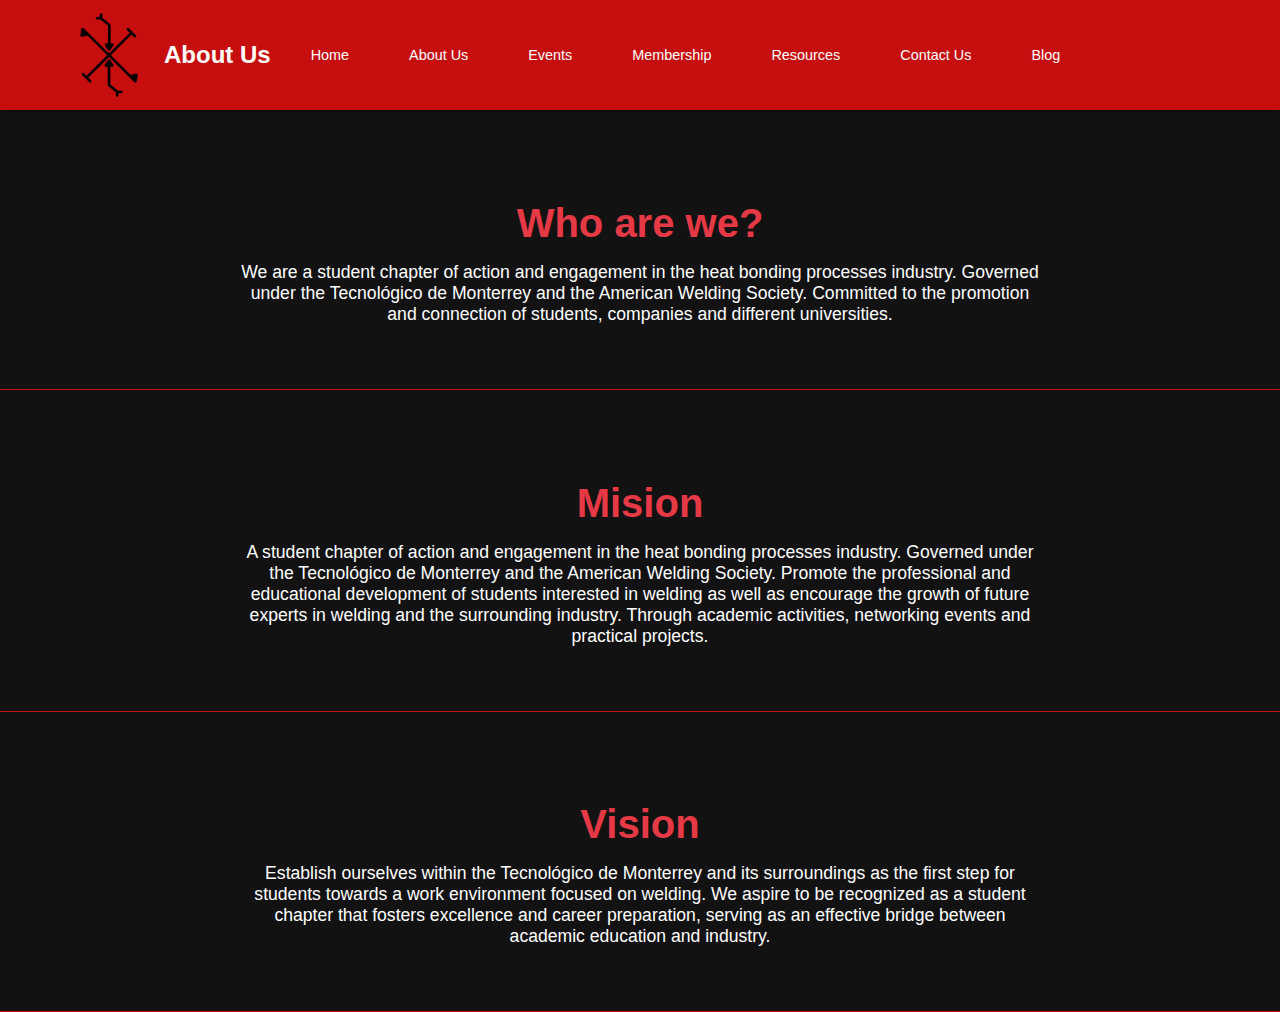
<file: about.html>
<!DOCTYPE html>
<html lang="en">
<head>
    <meta charset="UTF-8">
    <meta name="viewport" content="width=device-width, initial-scale=1.0">
    <title>About Us</title>
    <link rel="stylesheet" href="css/about.css">
</head>
<body>
    <header>
        <div class="container">
            <div class="logo">
                <img src="images/LOGO.png" alt="AWS Logo">
                <span class="membership-about">About Us</span>
                <nav>
                    <ul>
                        <li><a href="index.html">Home</a></li>
                        <li><a href="about.html">About Us</a></li>
                        <li><a href="event.html">Events</a></li>
                        <li><a href="membership.html">Membership</a></li>
                        <li><a href="resourses.html">Resources</a></li>
                        <li><a href="contact.html">Contact Us</a></li>
                        <li><a href="blog.html">Blog</a></li>
                    </ul>
                </nav>
            </div>
        </div>
    </header>
        <section class="whoiswe"> 
            <div class="we">
                <h1>Who are we?</h1>
                <p>We are a student chapter of action and engagement in the heat bonding processes industry. Governed under the Tecnológico de Monterrey and the American Welding Society. 
                    Committed to the promotion and connection of students, companies and different universities.</p>
            </div>
        </section>

    <section class="mission"> 
        <div class="m">
            <h1>Mision</h1>
            <p>A student chapter of action and engagement in the heat bonding processes industry. 

                Governed under the Tecnológico de Monterrey and the American Welding Society. 
                
                Promote the professional and educational development of students interested in welding as well as encourage the growth of future experts in welding and the surrounding industry. 
                Through academic activities, networking events and practical projects.</p>
        </div>
    </section>
    <section class="vision"> 
        <div class="v">
            <h1>Vision</h1>
            <p>Establish ourselves within the Tecnológico de Monterrey and its surroundings as the first step for students towards a work environment focused on welding. 
                We aspire to be recognized as a student chapter that fosters excellence and career preparation, serving as an effective bridge between academic education and industry.</p>
        </div>
    </section>

</body>

</html>
</file>
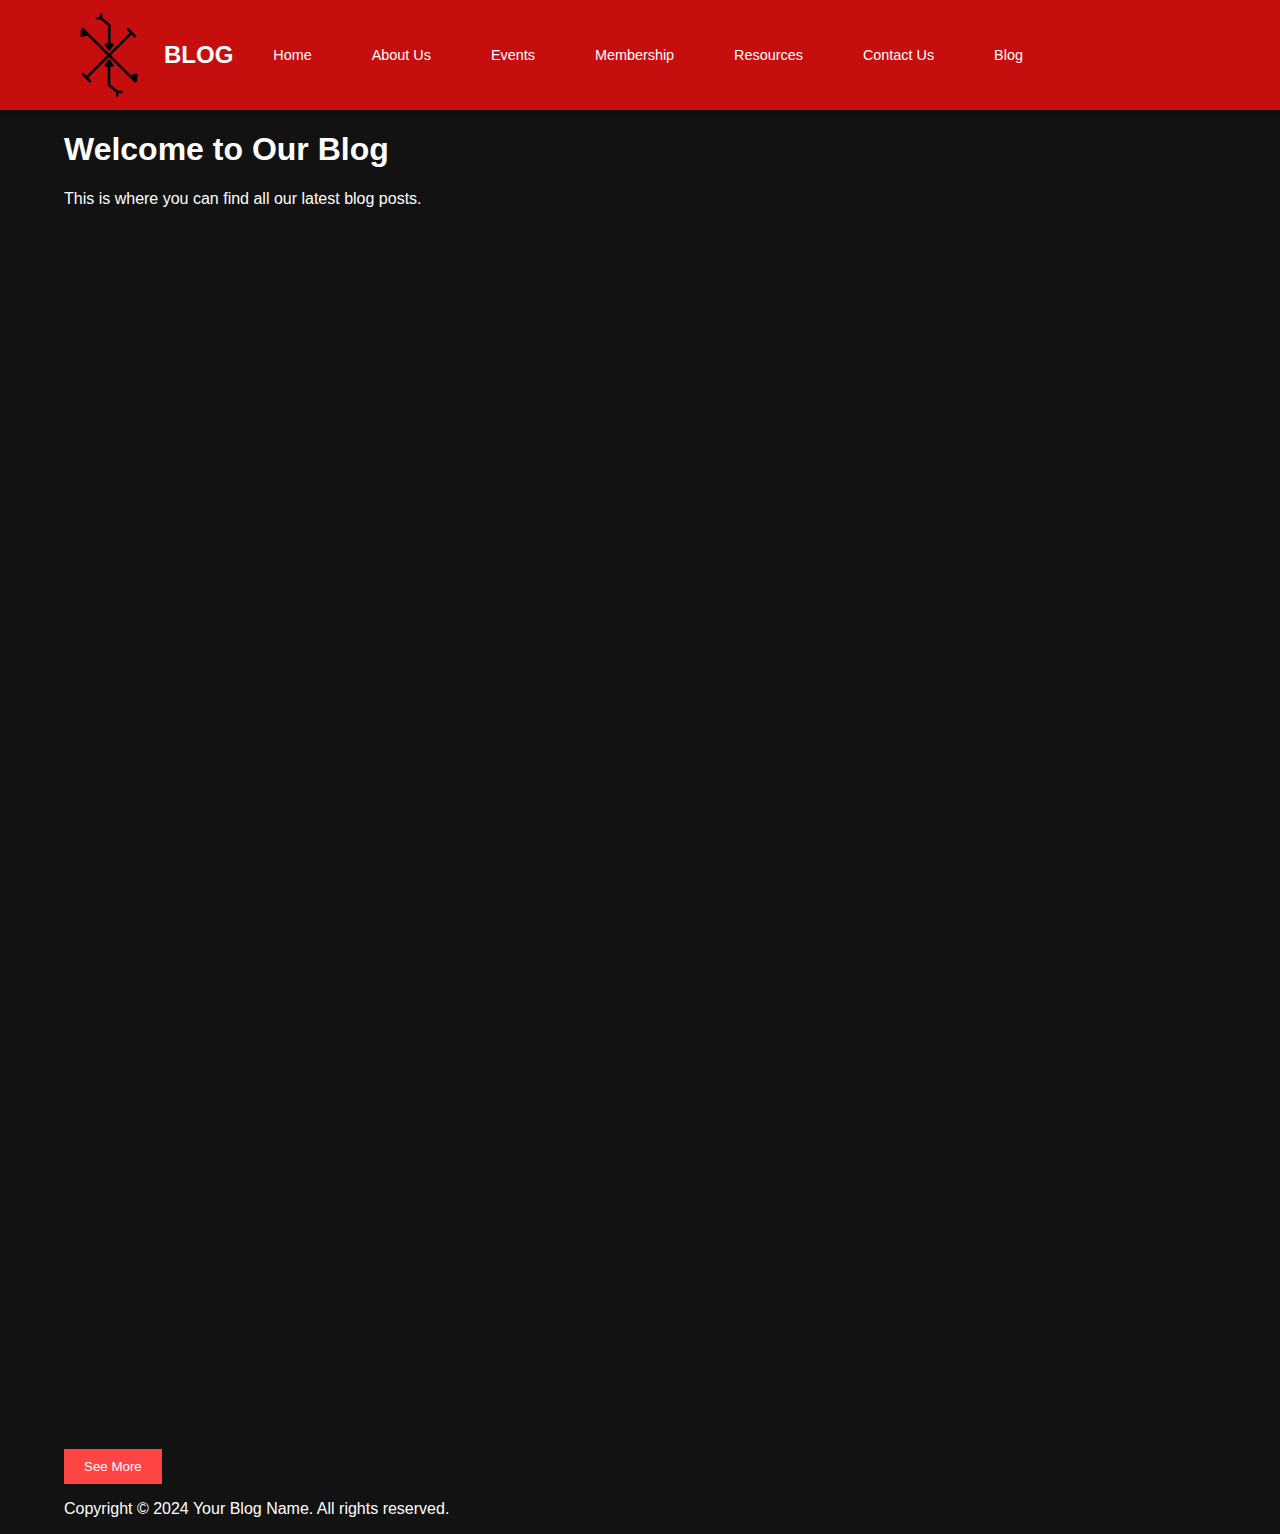
<file: blog.html>
<!DOCTYPE html>
<html lang="en">
<head>
    <meta charset="UTF-8">
    <meta name="viewport" content="width=device-width, initial-scale=1.0">
    <title>Blog</title>
    <!-- Link to your CSS file -->
    <link rel="stylesheet" href="css/blog.css">
</head>
<body>
    <header>
        <div class="container">
            <div class="logo">
                <img src="images/LOGO.png" alt="AWS Logo">
                <span class="chapter-name">BLOG</span> <!-- You may need to adjust spacing here -->
                <nav>
                    <ul>
                        <li><a href="index.html">Home</a></li>
                        <li><a href="about.html">About Us</a></li>
                        <li><a href="event.html">Events</a></li>
                        <li><a href="membership.html">Membership</a></li>
                        <li><a href="resources.html">Resources</a></li>
                        <li><a href="contact.html">Contact Us</a></li>
                        <li><a href="blog.html">Blog</a></li>
                        <li><a href="#search"><i class="fas fa-search"></i></a></li>
                    </ul>
                </nav>
            </div>
        </div>
    </header>

    <div class="container">
        <!-- Blog content goes here -->
        <h1>Welcome to Our Blog</h1>
        <p>This is where you can find all our latest blog posts.</p>
        <!-- Example blog posts -->
        <div class="blog-post">
            <img src="images/event1.jpg" alt="hello" width="550">
            <h2>FABTECH MTY Visit</h2>
            <p>Content of the blog post goes here.</p>
            <p>Published on: <time datetime="2024-05-30">May 30, 2024</time></p>
        </div>
        <div class="blog-post">
            <img src="images/about2.jpg" width="550">
            <h2>Student Chapter attends AWS Seminar</h2>
            <p>Content of the blog post goes here.</p>
            <p>Published on: <time datetime="2024-05-31">May 31, 2024</time></p>
        </div>
        <!-- Additional posts hidden by default -->
        <div class="blog-post hidden">
            <img src="images/committee.jpg" alt="Twilight" width="550">
            <h2>Visit at Twilight SA de CV </h2>
            <p>Content of the blog post goes here.</p>
            <p>Published on: <time datetime="2024-06-01">June 1, 2024</time></p>
        </div>
        <div class="blog-post hidden">
            <h2>Blog Post Title 4</h2>
            <p>Content of the blog post goes here.</p>
            <p>Published on: <time datetime="2024-06-02">June 2, 2024</time></p>
        </div>
        <!-- Button to toggle visibility of additional posts -->
        <button id="see-more-btn">See More</button>
    </div>

    <!-- Your footer section here -->
    <footer>
        <div class="container">
            <p>Copyright &copy; 2024 Your Blog Name. All rights reserved.</p>
        </div>
    </footer>

    <!-- Optionally, include any JavaScript files here -->
    <script>
        document.getElementById('see-more-btn').addEventListener('click', function() {
            var additionalPosts = document.querySelectorAll('.blog-post.hidden');
            additionalPosts.forEach(function(post) {
                post.classList.toggle('hidden');
            });
            // Change button text based on visibility
            this.textContent = additionalPosts[0].classList.contains('hidden') ? 'See More' : 'See Less';
        });
    </script>
</body>
</html>
</file>
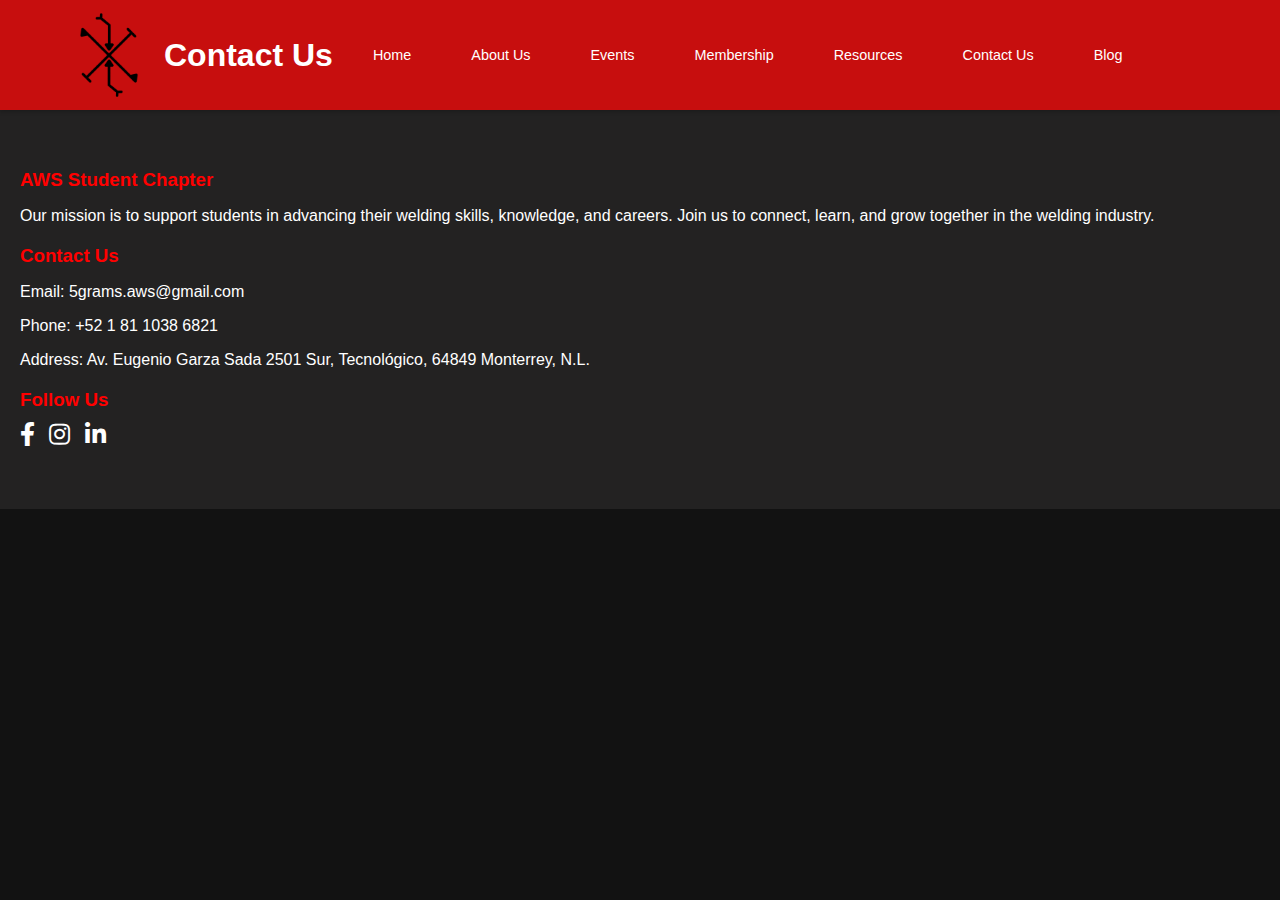
<file: contact.html>
<!DOCTYPE html>
<html lang="en">

<head>
    <meta charset="UTF-8">
    <meta name="viewport" content="width=device-width, initial-scale=1.0">
    <title>Membership - AWS Student Chapter</title>
    <link rel="stylesheet" href="css/contact.css">
    <link rel="stylesheet" href="https://cdnjs.cloudflare.com/ajax/libs/font-awesome/5.15.4/css/all.min.css">
</head>

<body>
    <!-- Header Section -->
    <header>
        <div class="container">
            <div class="logo">
                <img src="images/LOGO.png" alt="AWS Logo">
                <span class="membership-about">Contact Us</span>
                <nav>
                    <ul>
                        <li><a href="index.html">Home</a></li>
                        <li><a href="about.html">About Us</a></li>
                        <li><a href="event.html">Events</a></li>
                        <li><a href="membership.html">Membership</a></li>
                        <li><a href="resourses.html">Resources</a></li>
                        <li><a href="contact.html">Contact Us</a></li>
                        <li><a href="blog.html">Blog</a></li>
                    </ul>
                </nav>
            </div>
        </div>
    </header>
    <!-- Footer Section -->
    <footer>
        <div class="footer-container">
            <!-- About Section -->
            <div class="footer-section about">
                <h3>AWS Student Chapter</h3>
                <p>Our mission is to support students in advancing their welding skills, knowledge, and careers. Join us to connect, learn, and grow together in the welding industry.</p>
            </div>
            
            <!-- Contact Section -->
            <div class="footer-section contact">
                <h3>Contact Us</h3>
                <p>Email: <a href="5grams.aws@gmail.com">5grams.aws@gmail.com</a></p>
                <p>Phone: <a href="tel:+52 1 81 1038 6821">+52 1 81 1038 6821</a></p>
                <p>Address: Av. Eugenio Garza Sada 2501 Sur, Tecnológico, 64849 Monterrey, N.L.</p>
            </div>
            
            <!-- Social Media Section -->
            <div class="footer-section social">
                <h3>Follow Us</h3>
                <div class="social-icons">
                    <a href="#" aria-label="Facebook"><i class="fab fa-facebook-f"></i></a>
                    <a href="https://www.instagram.com/5grams.aws?igsh=NTc4MTIwNjQ2YQ==" aria-label="Instagram"><i class="fab fa-instagram"></i></a>
                    <a href="#" aria-label="LinkedIn"><i class="fab fa-linkedin-in"></i></a>
                </div>
            </div>
        </div>
    </footer>
</body>

</html>
</file>
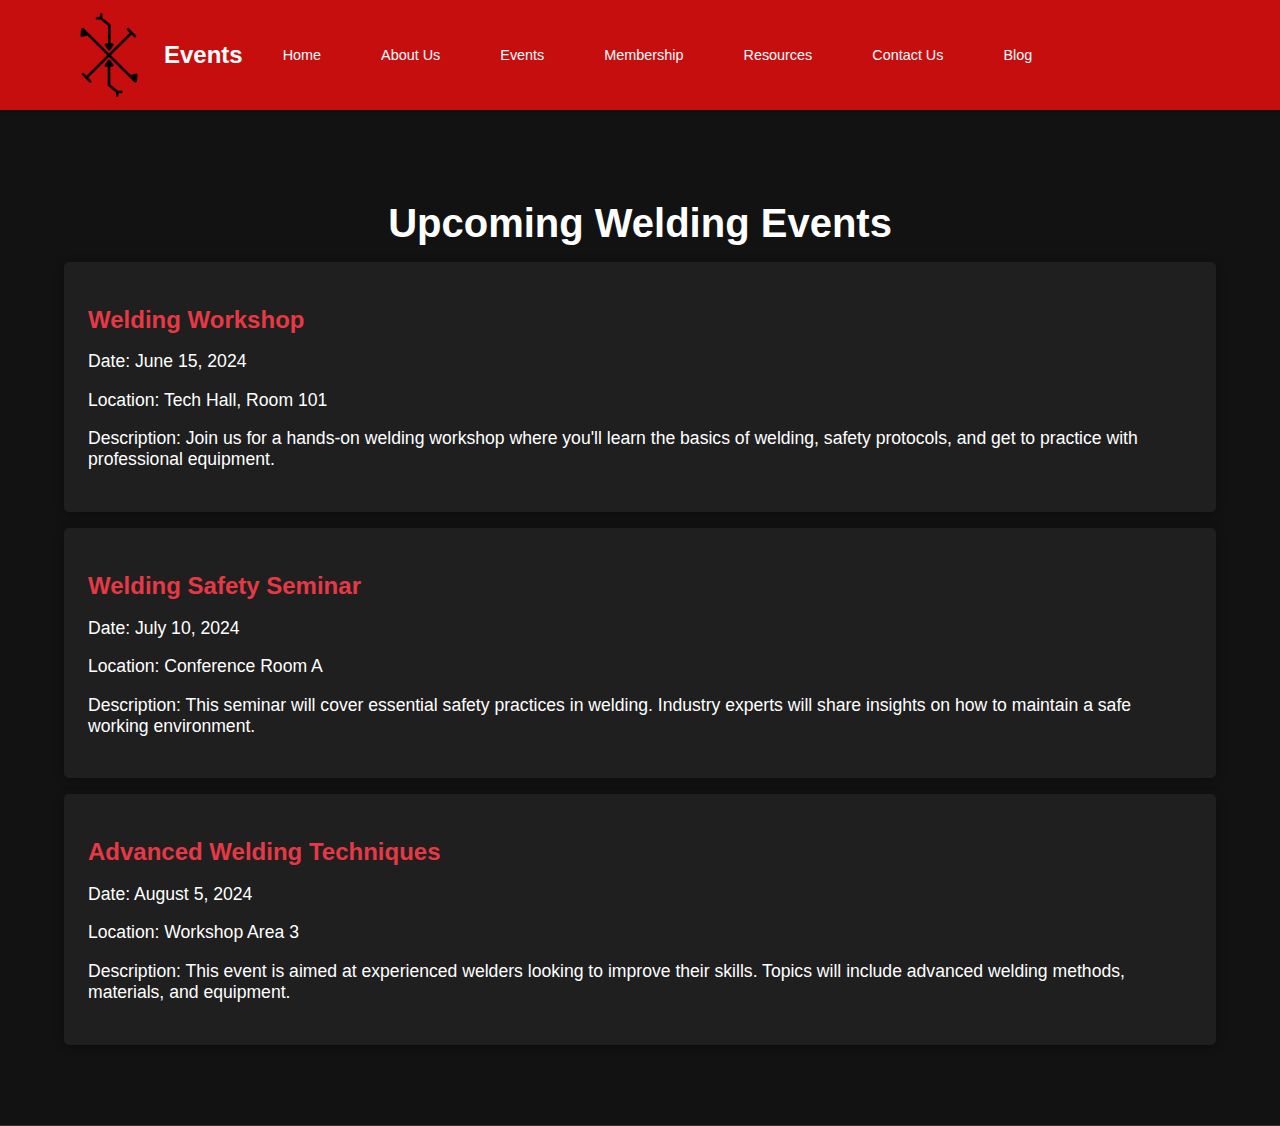
<file: event.html>
<!DOCTYPE html>
<html lang="en">
<head>
    <meta charset="UTF-8">
    <meta name="viewport" content="width=device-width, initial-scale=1.0">
    <title>Events</title>
    <link rel="stylesheet" href="css/events.css">
</head>
<body>
    <header>
        <div class="container">
            <div class="logo">
                <img src="images/LOGO.png" alt="AWS Logo">
                <span class="membership-about">Events</span>
                <nav>
                    <ul>
                        <li><a href="index.html">Home</a></li>
                        <li><a href="about.html">About Us</a></li>
                        <li><a href="event.html">Events</a></li>
                        <li><a href="membership.html">Membership</a></li>
                        <li><a href="resourses.html">Resources</a></li>
                        <li><a href="contact.html">Contact Us</a></li>
                        <li><a href="blog.html">Blog</a></li>
                        <li><a href="#search"><i class="fas fa-search"></i></a></li>
                    </ul>
                </nav>
            </div>
        </div>
    </header>

    <section class="events">
        <div class="container">
            <h1>Upcoming Welding Events</h1>
            <div class="event">
                <h2>Welding Workshop</h2>
                <p>Date: June 15, 2024</p>
                <p>Location: Tech Hall, Room 101</p>
                <p>Description: Join us for a hands-on welding workshop where you'll learn the basics of welding, safety protocols, and get to practice with professional equipment.</p>
            </div>
            <div class="event">
                <h2>Welding Safety Seminar</h2>
                <p>Date: July 10, 2024</p>
                <p>Location: Conference Room A</p>
                <p>Description: This seminar will cover essential safety practices in welding. Industry experts will share insights on how to maintain a safe working environment.</p>
            </div>
            <div class="event">
                <h2>Advanced Welding Techniques</h2>
                <p>Date: August 5, 2024</p>
                <p>Location: Workshop Area 3</p>
                <p>Description: This event is aimed at experienced welders looking to improve their skills. Topics will include advanced welding methods, materials, and equipment.</p>
            </div>
        </div>
    </section>
</body>
</html>


    <section>

    </section>
</body>
</html>
</file>
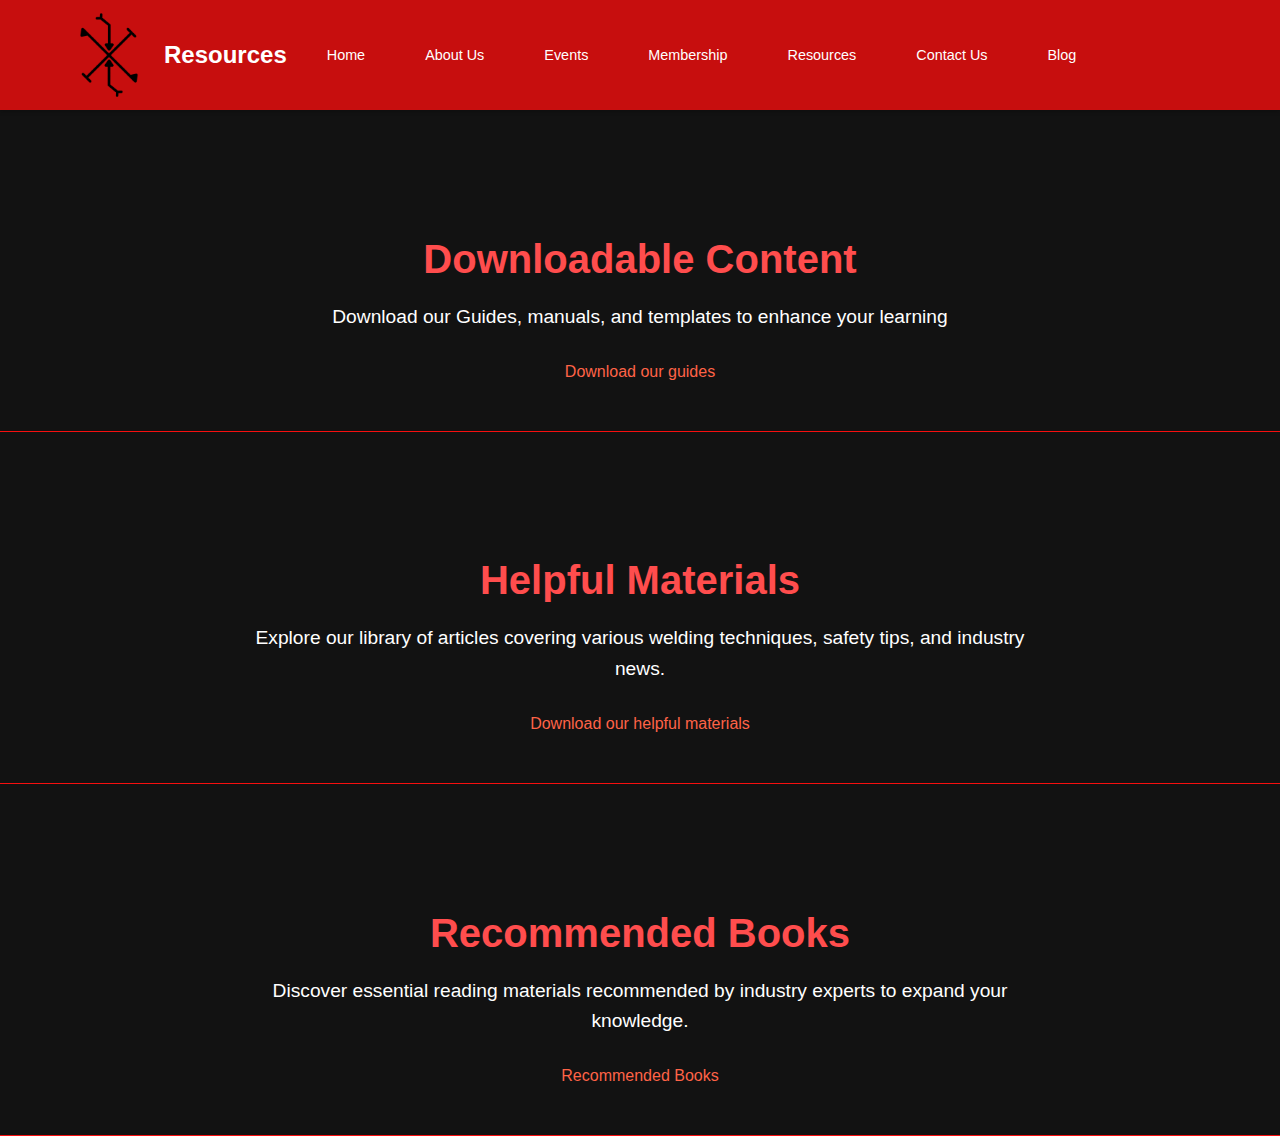
<file: resourses.html>
<!DOCTYPE html>
<html lang="en">
<head>
    <meta charset="UTF-8">
    <meta name="viewport" content="width=device-width, initial-scale=1.0">
    <title>Membership</title>
    <link rel="stylesheet" href="css/resources.css">
</head>
<body>
    <header>
        <div class="container">
            <div class="logo">
                <img src="images/LOGO.png" alt="AWS Logo">
                <span class="membership-about">Resources</span>
                <nav>
                    <ul>
                        <li><a href="index.html">Home</a></li>
                        <li><a href="about.html">About Us</a></li>
                        <li><a href="event.html">Events</a></li>
                        <li><a href="membership.html">Membership</a></li>
                        <li><a href="resourses.html">Resources</a></li>
                        <li><a href="contact.html">Contact Us</a></li>
                        <li><a href="blog.html">Blog</a></li>
                        <li><a href="#search"><i class="fas fa-search"></i></a></li>
                    </ul>
                </nav>
            </div>
        </div>
    </header>

    <section class="Download">
        <div class="Download-content">
            <h1>Downloadable Content</h1>
            <p>Download our Guides, manuals, and templates to enhance your learning</p>
            <!--<button>Download Now</button>-->
            <a href="#content"> Download our guides</a>
        </div>
    </section>

    <section class="Helpful Materials">
        <h1>Helpful Materials</h1>
        <p>Explore our library of articles covering various welding techniques, safety tips, and industry news.</p>
        <!--<button>Learn More</button>-->
        <a href="downlodables/organizationalmanual-2-16.pdf">Download our helpful materials</a>
    </section>

    <section class="Recommended Books">
        <h1>Recommended Books</h1>
        <p>Discover essential reading materials recommended by industry experts to expand your knowledge.</p>
        <!-- <button>Explore Books</button> -->
        <a href="Recommended books">Recommended Books</a>
    </section>  
</body>
</html>
</file>
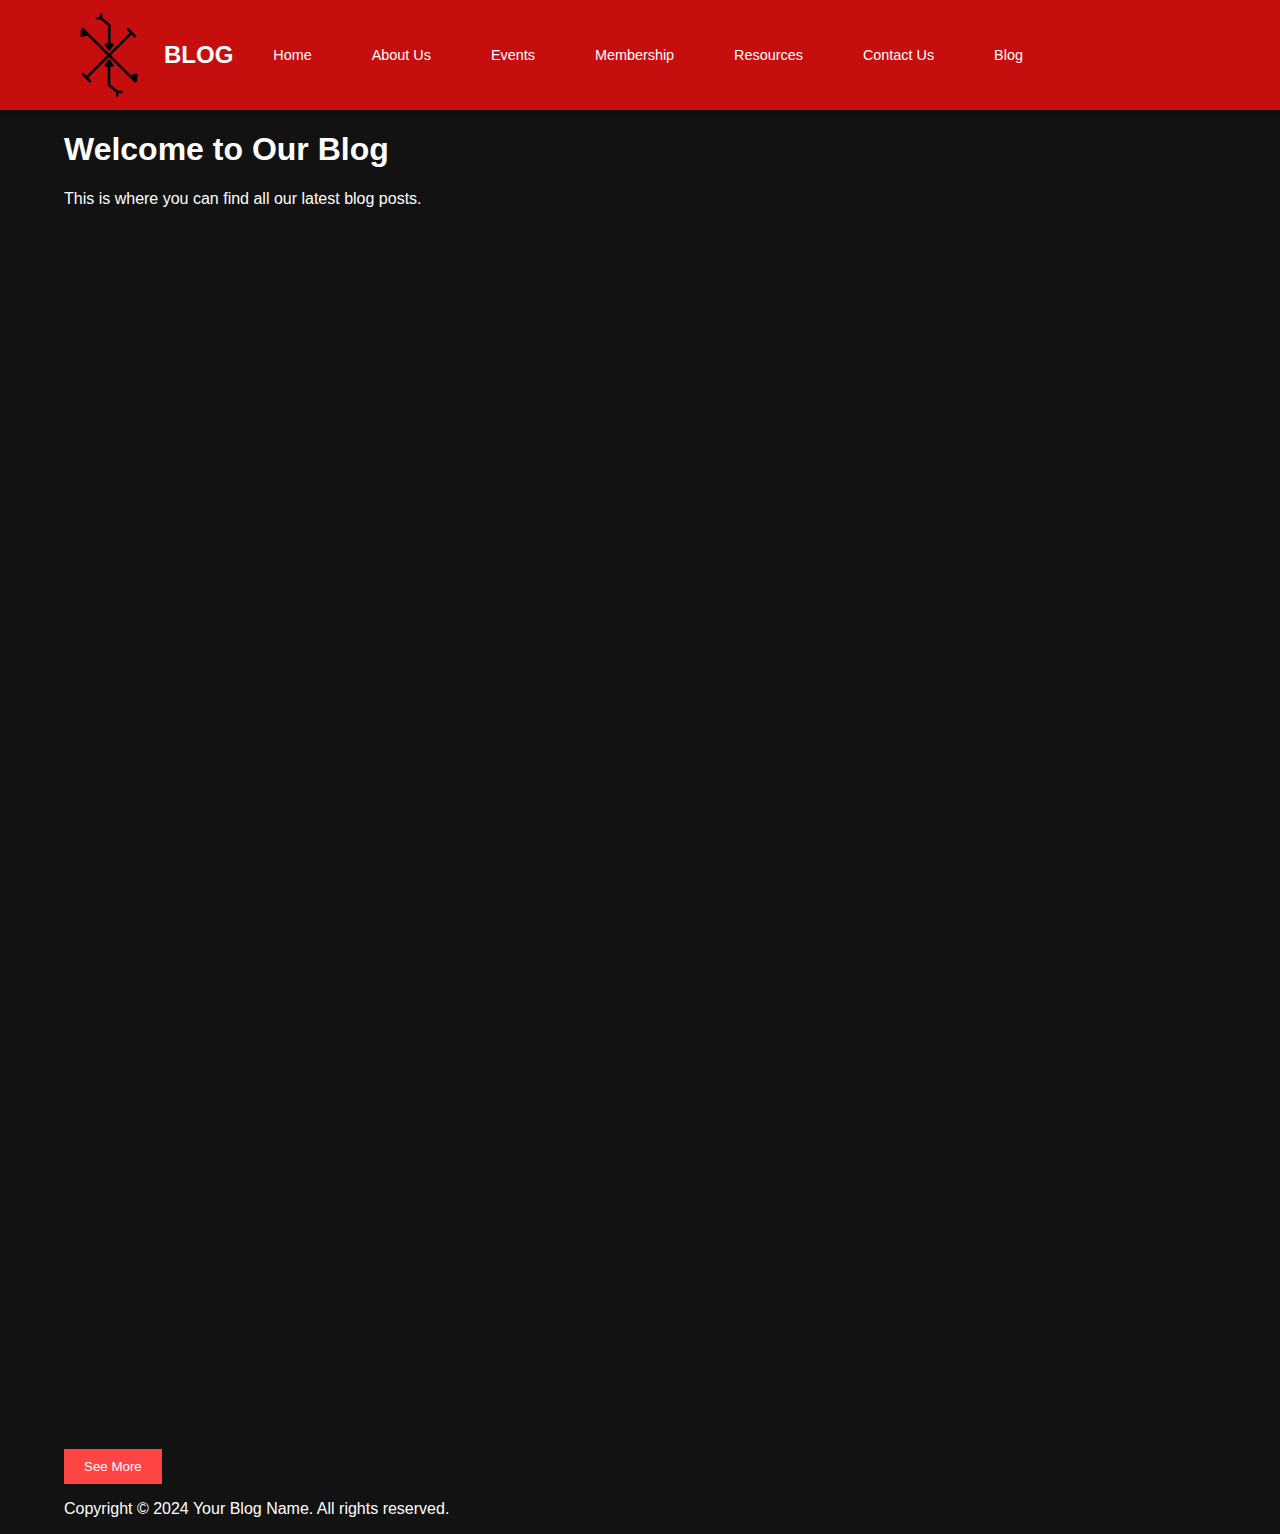
<file: html/blog.html>
<!DOCTYPE html>
<html lang="en">
<head>
    <meta charset="UTF-8">
    <meta name="viewport" content="width=device-width, initial-scale=1.0">
    <title>Blog</title>
    <!-- Link to your CSS file -->
    <link rel="stylesheet" href="/css/blog.css">
</head>
<body>
    <header>
        <div class="container">
            <div class="logo">
                <img src="/images/LOGO.png" alt="AWS Logo">
                <span class="chapter-name">BLOG</span> <!-- You may need to adjust spacing here -->
                <nav>
                    <ul>
                        <li><a href="main.html">Home</a></li>
                        <li><a href="about.html">About Us</a></li>
                        <li><a href="event.html">Events</a></li>
                        <li><a href="membership.html">Membership</a></li>
                        <li><a href="resources.html">Resources</a></li>
                        <li><a href="contact.html">Contact Us</a></li>
                        <li><a href="blog.html">Blog</a></li>
                        <li><a href="#search"><i class="fas fa-search"></i></a></li>
                    </ul>
                </nav>
            </div>
        </div>
    </header>

    <div class="container">
        <!-- Blog content goes here -->
        <h1>Welcome to Our Blog</h1>
        <p>This is where you can find all our latest blog posts.</p>
        <!-- Example blog posts -->
        <div class="blog-post">
            <img src="/images/event1.jpg" alt="hello" width="550">
            <h2>FABTECH MTY Visit</h2>
            <p>Content of the blog post goes here.</p>
            <p>Published on: <time datetime="2024-05-30">May 30, 2024</time></p>
        </div>
        <div class="blog-post">
            <img src="/images/about2.jpg" width="550">
            <h2>Student Chapter attends AWS Seminar</h2>
            <p>Content of the blog post goes here.</p>
            <p>Published on: <time datetime="2024-05-31">May 31, 2024</time></p>
        </div>
        <!-- Additional posts hidden by default -->
        <div class="blog-post hidden">
            <img src="/images/committee.jpg" alt="Twilight" width="550">
            <h2>Visit at Twilight SA de CV </h2>
            <p>Content of the blog post goes here.</p>
            <p>Published on: <time datetime="2024-06-01">June 1, 2024</time></p>
        </div>
        <div class="blog-post hidden">
            <h2>Blog Post Title 4</h2>
            <p>Content of the blog post goes here.</p>
            <p>Published on: <time datetime="2024-06-02">June 2, 2024</time></p>
        </div>
        <!-- Button to toggle visibility of additional posts -->
        <button id="see-more-btn">See More</button>
    </div>

    <!-- Your footer section here -->
    <footer>
        <div class="container">
            <p>Copyright &copy; 2024 Your Blog Name. All rights reserved.</p>
        </div>
    </footer>

    <!-- Optionally, include any JavaScript files here -->
    <script>
        document.getElementById('see-more-btn').addEventListener('click', function() {
            var additionalPosts = document.querySelectorAll('.blog-post.hidden');
            additionalPosts.forEach(function(post) {
                post.classList.toggle('hidden');
            });
            // Change button text based on visibility
            this.textContent = additionalPosts[0].classList.contains('hidden') ? 'See More' : 'See Less';
        });
    </script>
</body>
</html>
</file>
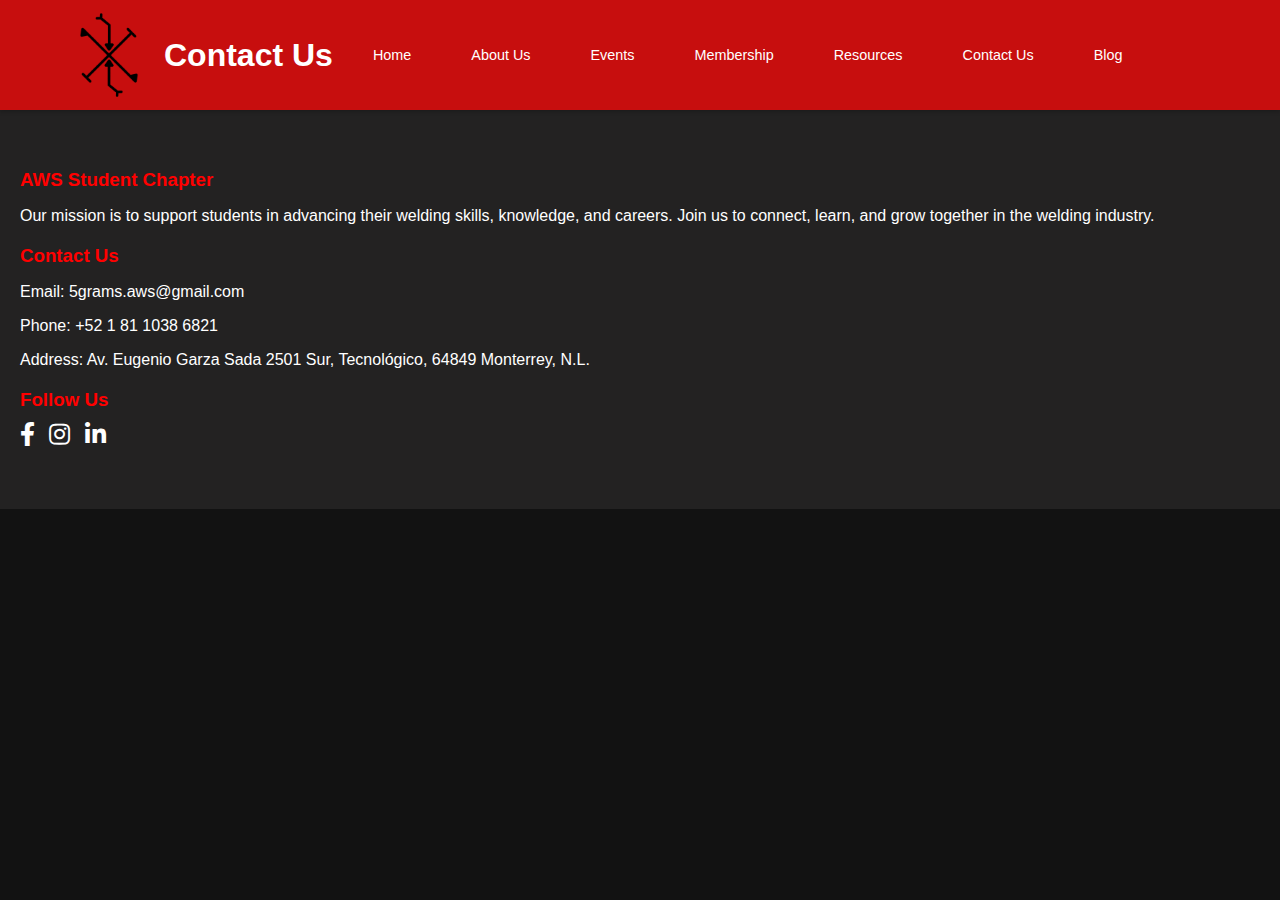
<file: html/contact.html>
<!DOCTYPE html>
<html lang="en">

<head>
    <meta charset="UTF-8">
    <meta name="viewport" content="width=device-width, initial-scale=1.0">
    <title>Membership - AWS Student Chapter</title>
    <link rel="stylesheet" href="/css/contact.css">
    <link rel="stylesheet" href="https://cdnjs.cloudflare.com/ajax/libs/font-awesome/5.15.4/css/all.min.css">
</head>

<body>
    <!-- Header Section -->
    <header>
        <div class="container">
            <div class="logo">
                <img src="/images/LOGO.png" alt="AWS Logo">
                <span class="membership-about">Contact Us</span>
                <nav>
                    <ul>
                        <li><a href="main.html">Home</a></li>
                        <li><a href="about.html">About Us</a></li>
                        <li><a href="event.html">Events</a></li>
                        <li><a href="membership.html">Membership</a></li>
                        <li><a href="resourses.html">Resources</a></li>
                        <li><a href="contact.html">Contact Us</a></li>
                        <li><a href="blog.html">Blog</a></li>
                    </ul>
                </nav>
            </div>
        </div>
    </header>
    <!-- Footer Section -->
    <footer>
        <div class="footer-container">
            <!-- About Section -->
            <div class="footer-section about">
                <h3>AWS Student Chapter</h3>
                <p>Our mission is to support students in advancing their welding skills, knowledge, and careers. Join us to connect, learn, and grow together in the welding industry.</p>
            </div>
            
            <!-- Contact Section -->
            <div class="footer-section contact">
                <h3>Contact Us</h3>
                <p>Email: <a href="5grams.aws@gmail.com">5grams.aws@gmail.com</a></p>
                <p>Phone: <a href="tel:+52 1 81 1038 6821">+52 1 81 1038 6821</a></p>
                <p>Address: Av. Eugenio Garza Sada 2501 Sur, Tecnológico, 64849 Monterrey, N.L.</p>
            </div>
            
            <!-- Social Media Section -->
            <div class="footer-section social">
                <h3>Follow Us</h3>
                <div class="social-icons">
                    <a href="#" aria-label="Facebook"><i class="fab fa-facebook-f"></i></a>
                    <a href="https://www.instagram.com/5grams.aws?igsh=NTc4MTIwNjQ2YQ==" aria-label="Instagram"><i class="fab fa-instagram"></i></a>
                    <a href="#" aria-label="LinkedIn"><i class="fab fa-linkedin-in"></i></a>
                </div>
            </div>
        </div>
    </footer>
</body>

</html>
</file>
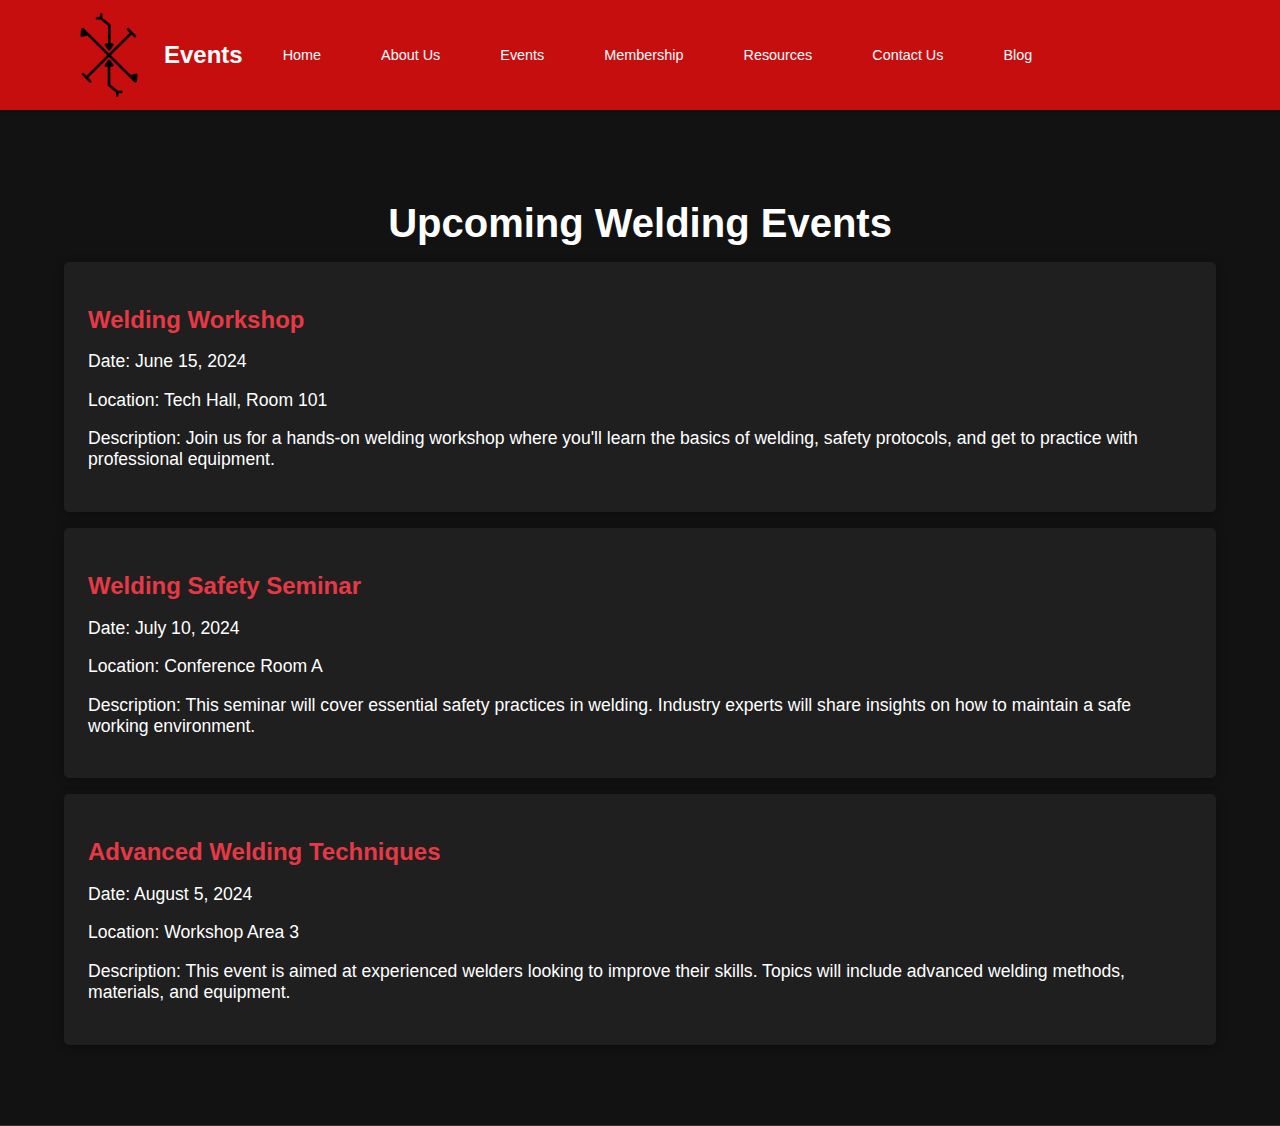
<file: html/event.html>
<!DOCTYPE html>
<html lang="en">
<head>
    <meta charset="UTF-8">
    <meta name="viewport" content="width=device-width, initial-scale=1.0">
    <title>Events</title>
    <link rel="stylesheet" href="/css/events.css">
</head>
<body>
    <header>
        <div class="container">
            <div class="logo">
                <img src="/images/LOGO.png" alt="AWS Logo">
                <span class="membership-about">Events</span>
                <nav>
                    <ul>
                        <li><a href="main.html">Home</a></li>
                        <li><a href="about.html">About Us</a></li>
                        <li><a href="event.html">Events</a></li>
                        <li><a href="membership.html">Membership</a></li>
                        <li><a href="resourses.html">Resources</a></li>
                        <li><a href="contact.html">Contact Us</a></li>
                        <li><a href="blog.html">Blog</a></li>
                        <li><a href="#search"><i class="fas fa-search"></i></a></li>
                    </ul>
                </nav>
            </div>
        </div>
    </header>

    <section class="events">
        <div class="container">
            <h1>Upcoming Welding Events</h1>
            <div class="event">
                <h2>Welding Workshop</h2>
                <p>Date: June 15, 2024</p>
                <p>Location: Tech Hall, Room 101</p>
                <p>Description: Join us for a hands-on welding workshop where you'll learn the basics of welding, safety protocols, and get to practice with professional equipment.</p>
            </div>
            <div class="event">
                <h2>Welding Safety Seminar</h2>
                <p>Date: July 10, 2024</p>
                <p>Location: Conference Room A</p>
                <p>Description: This seminar will cover essential safety practices in welding. Industry experts will share insights on how to maintain a safe working environment.</p>
            </div>
            <div class="event">
                <h2>Advanced Welding Techniques</h2>
                <p>Date: August 5, 2024</p>
                <p>Location: Workshop Area 3</p>
                <p>Description: This event is aimed at experienced welders looking to improve their skills. Topics will include advanced welding methods, materials, and equipment.</p>
            </div>
        </div>
    </section>
</body>
</html>


    <section>

    </section>
</body>
</html>
</file>
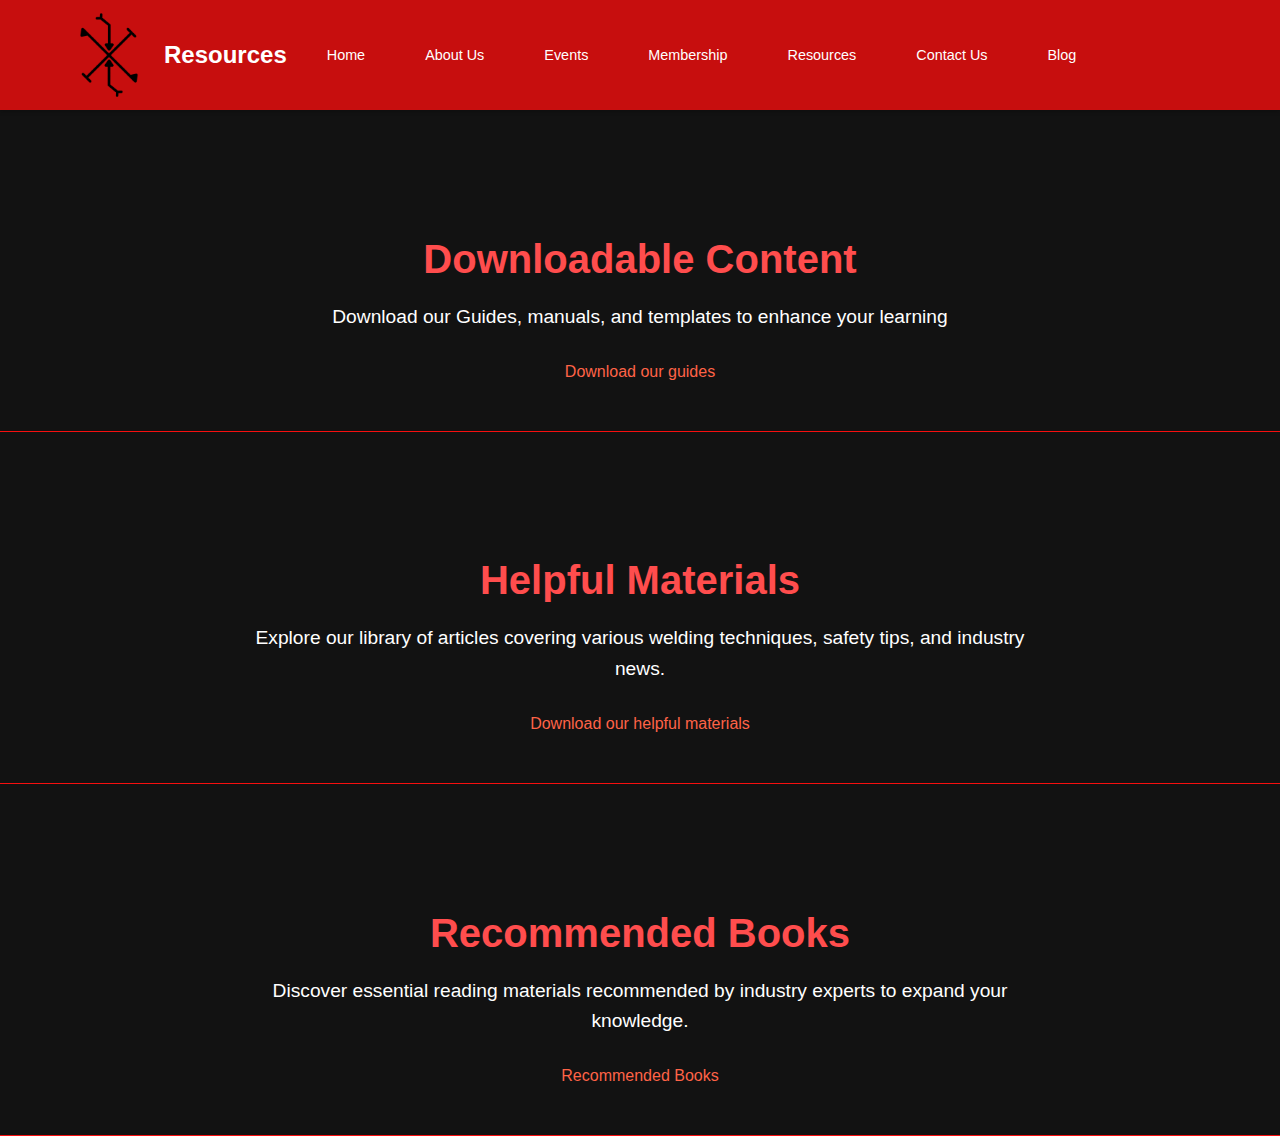
<file: html/resourses.html>
<!DOCTYPE html>
<html lang="en">
<head>
    <meta charset="UTF-8">
    <meta name="viewport" content="width=device-width, initial-scale=1.0">
    <title>Membership</title>
    <link rel="stylesheet" href="/css/resources.css">
</head>
<body>
    <header>
        <div class="container">
            <div class="logo">
                <img src="/images/LOGO.png" alt="AWS Logo">
                <span class="membership-about">Resources</span>
                <nav>
                    <ul>
                        <li><a href="main.html">Home</a></li>
                        <li><a href="about.html">About Us</a></li>
                        <li><a href="event.html">Events</a></li>
                        <li><a href="membership.html">Membership</a></li>
                        <li><a href="resourses.html">Resources</a></li>
                        <li><a href="contact.html">Contact Us</a></li>
                        <li><a href="blog.html">Blog</a></li>
                        <li><a href="#search"><i class="fas fa-search"></i></a></li>
                    </ul>
                </nav>
            </div>
        </div>
    </header>

    <section class="Download">
        <div class="Download-content">
            <h1>Downloadable Content</h1>
            <p>Download our Guides, manuals, and templates to enhance your learning</p>
            <!--<button>Download Now</button>-->
            <a href="#content"> Download our guides</a>
        </div>
    </section>

    <section class="Helpful Materials">
        <h1>Helpful Materials</h1>
        <p>Explore our library of articles covering various welding techniques, safety tips, and industry news.</p>
        <!--<button>Learn More</button>-->
        <a href="/downlodables/organizationalmanual-2-16.pdf">Download our helpful materials</a>
    </section>

    <section class="Recommended Books">
        <h1>Recommended Books</h1>
        <p>Discover essential reading materials recommended by industry experts to expand your knowledge.</p>
        <!-- <button>Explore Books</button> -->
        <a href="Recommended books">Recommended Books</a>
    </section>  
</body>
</html>
</file>
<file: css/about.css>
/* member.css */

/* General Styles */
/* General Styles */
body {
    margin: 0;
    padding: 0;
    font-family: 'Poppins', sans-serif;
    background-color: #121212;
    color: #ffffff;
    overflow-x: hidden;
}

a {
    text-decoration: none;
    color: #ff6347;
    transition: color 0.3s;
}

a:hover {
    color: #ffa07a;
}

.container {
    width: 90%;
    max-width: 1200px;
    margin: 0 auto;
}

/* Header Styles */
header {
    background-color: #c70e0e;
    padding: 10px 0;
    box-shadow: 0 2px 4px rgba(0, 0, 0, 0.2);
    position: relative;
    width: 100%;
    top: 0;
    z-index: 1000;
    transition: background-color 0.3s;
}

header .logo {
    display: flex;
    align-items: center;
}

header .logo img { /* Logo Height*/
    height: 90px;
    margin-right: 10px;
}

header .logo .membership-about {
    font-size: 1.5em;
    font-weight: 600;
}

header nav ul {
    list-style: none;
    display: flex;
    gap: 60px;
}

header nav ul li a { /* Navegation bar */
    color: #ffffff;
    font-size: 0.9em;
    transition: color 0.3s;
}

header nav ul li a:hover {
    color: #ff6347;
}
/* Section Styles */
section {
    padding: 4rem 0;
    border-bottom: 1px solid #c11111;
    animation: fadeInUp 1s ease-in-out;
}

section h1 {
    color: #E63946;
    font-size: 2.5rem;
    margin-bottom: 1rem;
    text-align: center;
}

section p {
    font-size: 1.1rem;
    text-align: center;
    max-width: 800px;
    margin: 0 auto;
}

section .whoiswe{
    background-color: #ffffff;
    color: #121212;
}

/* Animations */
@keyframes fadeInUp {
    from {
        opacity: 0;
        transform: translateY(20px);
    }
    to {
        opacity: 1;
        transform: translateY(0);
    }
}
</file>
<file: css/blog.css>
body {
    margin: 0;
    padding: 0;
    font-family: 'Poppins', sans-serif;
    background-color: #121212;
    color: #ffffff;
    overflow-x: hidden;
}

a {
    text-decoration: none;
    color: #ff6347;
    transition: color 0.3s;
}

a:hover {
    color: #ffa07a;
}

.container {
    width: 90%;
    max-width: 1200px;
    margin: 0 auto;
}

/* Header Styles */
header {
    background-color: #c70e0e;
    padding: 10px 0;
    box-shadow: 0 2px 4px rgba(0, 0, 0, 0.2);
    position: relative;
    width: 100%;
    top: 0;
    z-index: 1000;
    transition: background-color 0.3s;
}

header .logo {
    display: flex;
    align-items: center;
}

header .logo img { /* Logo Height*/
    height: 90px;
    margin-right: 10px;
}

header .logo .chapter-name {
    font-size: 1.5em;
    font-weight: 600;
}

header nav ul {
    list-style: none;
    display: flex;
    gap: 60px;
}

header nav ul li a { /* Navegation bar */
    color: #ffffff;
    font-size: 0.9em;
    transition: color 0.3s;
}

header nav ul li a:hover {
    color: #ff6347;
}
    

.blog-post {
    background-color: #333;
    padding: 20px;
    text-align: center;
    margin-bottom: 20px;
    opacity: 0; /* Initially hidden */
    animation: fadeIn 0.5s ease forwards; /* Fade in animation */
}

.blog-post.visible {
    opacity: 1; /* Visible */
}

.hidden {
    display: none;
}

button {
    background-color: #ff4444;
    color: #fff;
    border: none;
    padding: 10px 20px;
    cursor: pointer;
    transition: background-color 0.3s ease;
}

button:hover {
    background-color: #cc0000;
}

/* Animations */
@keyframes fadeIn {
    from {
        opacity: 0;
    }
    to {
        opacity: 1;
    }
}
</file>
<file: css/contact.css>
/* General Styles */
body {
    margin: 0;
    padding: 0;
    font-family: 'Poppins', sans-serif;
    background-color: #121212;
    color: #ffffff;
    overflow-x: hidden;
}

a {
    text-decoration: none;
    color: #ff6347;
    transition: color 0.3s;
}

a:hover {
    color: #ffa07a;
}

.container {
    width: 90%;
    max-width: 1200px;
    margin: 0 auto;
}

/* Header Styles */
header {
    background-color: #c70e0e;
    padding: 10px 0;
    box-shadow: 0 2px 4px rgba(0, 0, 0, 0.2);
    position: relative;
    width: 100%;
    top: 0;
    z-index: 1000;
    transition: background-color 0.3s;
}

header .logo {
    display: flex;
    align-items: center;
}

header .logo img { /* Logo Height*/
    height: 90px;
    margin-right: 10px;
}

header .logo .membership-about {
    font-size: 2em;
    font-weight: 600;
}

header nav ul {
    list-style: none;
    display: flex;
    gap: 60px;
}

header nav ul li a { /* Navegation bar */
    color: #ffffff;
    font-size: 0.9em;
    transition: color 0.3s;
}

header nav ul li a:hover {
    color: #ff6347;
}
/* Main content styles */
main .container {
    padding: 40px 0;
}

/* Footer styles */
.footer-container {
    background-color: #232222;
    padding: 40px 20px;
    color: #fff;
}

.footer-container .container {
    display: flex;
    flex-wrap: wrap;
    justify-content: space-between;
}

.footer-container .footer-section {
    flex: 1;
    min-width: 200px;
    margin-bottom: 20px;
}

.footer-container h3 {
    color: #ff0000;
    margin-bottom: 10px;
}

.footer-container p, .footer-container ul, .footer-container a {
    color: #fff;
}

.footer-container ul {
    list-style: none;
    padding: 0;
}

.footer-container ul li {
    margin-bottom: 10px;
}

.footer-container ul li a {
    color: #fff;
    text-decoration: none;
    transition: color 0.3s ease;
}

.footer-container ul li a:hover {
    text-decoration: underline;
    color: #ddd;
}

/* Social media icons */
.footer-container .social-icons a {
    display: inline-block;
    margin-right: 10px;
    color: #fff;
    font-size: 24px;
    transition: color 0.3s ease;
}

.footer-container .social-icons a:hover {
    color: #ff0000;
}

/* Responsive styles */
@media (max-width: 768px) {
    header .container {
        flex-direction: column;
    }

    header nav ul {
        flex-direction: column;
        align-items: center;
    }

    header nav ul li {
        margin-left: 0;
        margin-top: 10px;
    }

    .footer-container .container {
        flex-direction: column;
    }

    .footer-container .footer-section {
        margin-bottom: 30px;
    }
}
</file>
<file: css/events.css>
/* events.css */

/* General Styles */
/* General Styles */
body {
    margin: 0;
    padding: 0;
    font-family: 'Poppins', sans-serif;
    background-color: #121212;
    color: #ffffff;
    overflow-x: hidden;
}

a {
    text-decoration: none;
    color: #ff6347;
    transition: color 0.3s;
}

a:hover {
    color: #ffa07a;
}

.container {
    width: 90%;
    max-width: 1200px;
    margin: 0 auto;
}

/* Header Styles */
header {
    background-color: #c70e0e;
    padding: 10px 0;
    box-shadow: 0 2px 4px rgba(0, 0, 0, 0.2);
    position: relative;
    width: 100%;
    top: 0;
    z-index: 1000;
    transition: background-color 0.3s;
}

header .logo {
    display: flex;
    align-items: center;
}

header .logo img { /* Logo Height*/
    height: 90px;
    margin-right: 10px;
}

header .logo .membership-about {
    font-size: 1.5em;
    font-weight: 600;
}

header nav ul {
    list-style: none;
    display: flex;
    gap: 60px;
}

header nav ul li a { /* Navegation bar */
    color: #ffffff;
    font-size: 0.9em;
    transition: color 0.3s;
}

header nav ul li a:hover {
    color: #ff6347;
}
/* Events Section Styles */
.events {
    padding: 4rem 0;
    border-bottom: 1px solid #333;
    animation: fadeInUp 1s ease-in-out;
}

.events h1 {
    color: #ffffff;
    font-size: 2.5rem;
    margin-bottom: 1rem;
    text-align: center;
}

.event {
    background: #1F1F1F;
    margin: 1rem 0;
    padding: 1.5rem;
    border-radius: 5px;
    box-shadow: 0 2px 10px rgba(0, 0, 0, 0.3);
    transition: transform 0.3s ease;
}

.event h2 {
    color: #E63946;
    margin-bottom: 0.5rem;
}

.event p {
    font-size: 1.1rem;
}

.event:hover {
    transform: translateY(-5px);
}

/* Animations */
@keyframes fadeInUp {
    from {
        opacity: 0;
        transform: translateY(20px);
    }
    to {
        opacity: 1;
        transform: translateY(0);
    }
}
</file>
<file: css/resources.css>
/* Base Styles */
/* General Styles */
body {
    margin: 0;
    padding: 0;
    font-family: 'Poppins', sans-serif;
    background-color: #121212;
    color: #ffffff;
    overflow-x: hidden;
}

a {
    text-decoration: none;
    color: #ff6347;
    transition: color 0.3s;
}

a:hover {
    color: #ffa07a;
}

.container {
    width: 90%;
    max-width: 1200px;
    margin: 0 auto;
}

/* Header Styles */
header {
    background-color: #c70e0e;
    padding: 10px 0;
    box-shadow: 0 2px 4px rgba(0, 0, 0, 0.2);
    position: relative;
    width: 100%;
    top: 0;
    z-index: 1000;
    transition: background-color 0.3s;
}

header .logo {
    display: flex;
    align-items: center;
}

header .logo img { /* Logo Height*/
    height: 90px;
    margin-right: 10px;
}

header .logo .membership-about {
    font-size: 1.5em;
    font-weight: 600;
}

header nav ul {
    list-style: none;
    display: flex;
    gap: 60px;
}

header nav ul li a { /* Navegation bar */
    color: #ffffff;
    font-size: 0.9em;
    transition: color 0.3s;
}

header nav ul li a:hover {
    color: #ff6347;
}
section {
    padding: 100px 0 50px;
    text-align: center;
    border-bottom: 1px solid #f60f0f;
    animation: fadeInUp 1s ease-in;
}

h1 {
    margin-bottom: 20px;
    color: #ff4d4d;
    font-size: 2.5em;
}

p {
    max-width: 800px;
    margin: 0 auto 30px;
    line-height: 1.6;
    font-size: 1.2em;
}

button {
    background-color: #ff4d4d;
    color: #ffffff;
    padding: 15px 30px;
    border: none;
    border-radius: 5px;
    cursor: pointer;
    font-size: 1em;
    transition: background-color 0.3s, transform 0.3s;
}
.download a {
    background-color: #ff4d4d;
    color: #ffffff;
    padding: 15px 30px;
    border: none;
    border-radius: 5px;
    cursor: pointer;
    font-size: 1em;
    transition: background-color 0.3s, transform 0.3s;
}

button:hover {
    background-color: #e60000;
    transform: scale(1.05);
}

/* Animations */
@keyframes fadeInUp {
    from {
        opacity: 0;
        transform: translateY(20px);
    }
    to {
        opacity: 1;
        transform: translateY(0);
    }
}
</file>
